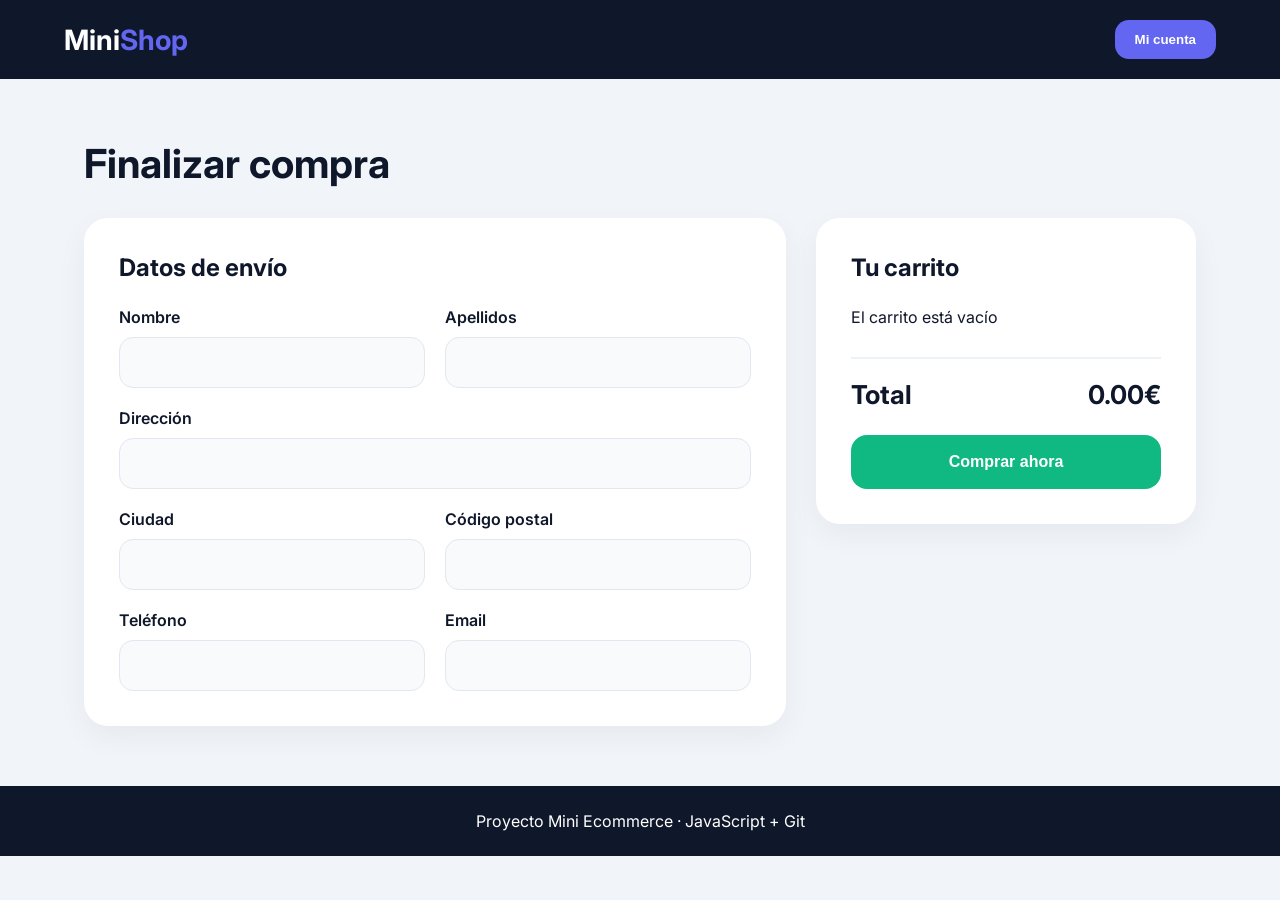
<file: boiler_carrito.html>
<!DOCTYPE html>
<html lang="es">
<head>
<meta charset="UTF-8" />
<meta name="viewport" content="width=device-width, initial-scale=1.0"/>
<title>Checkout UI</title>
<link rel="stylesheet" href="style.css">
<link href="https://fonts.googleapis.com/css2?family=Inter:wght@300;400;500;600;700&display=swap" rel="stylesheet">


<style>

:root{
  --primary:#6366f1;
  --success:#10b981;
  --bg:#f1f5f9;
  --text:#0f172a;
  --muted:#64748b;
  --border:#e2e8f0;
}

*{
  margin:0;
  padding:0;
  box-sizing:border-box;
}

body{
  font-family:'Inter',sans-serif;
  background:var(--bg);
  color:var(--text);
}

.container{
  max-width:1200px;
  margin:60px auto;
  padding:0 20px;
}

.checkout-layout{
  display:grid;
  grid-template-columns:1fr 380px;
  gap:30px;
}

.card{
  background:white;
  border-radius:24px;
  padding:35px;
  box-shadow:0 10px 30px rgba(0,0,0,0.05);
}

h1{
  font-size:40px;
  margin-bottom:30px;
}

h2{
  font-size:24px;
  margin-bottom:25px;
}

.form-grid{
  display:grid;
  grid-template-columns:1fr 1fr;
  gap:20px;
}

.input-group{
  display:flex;
  flex-direction:column;
  gap:10px;
}

.input-group.full{
  grid-column:1/3;
}

label{
  font-weight:600;
}

input{
  padding:16px;
  border-radius:14px;
  border:1px solid var(--border);
  background:#f8fafc;
  font-size:15px;
  outline:none;
}

input:focus{
  border-color:var(--primary);
}

.cart-item{
  display:flex;
  gap:15px;
  padding:20px 0;
  border-bottom:1px solid #edf2f7;
}

.cart-item img{
  width:80px;
  height:80px;
  object-fit:contain;
  background:white;
  border-radius:12px;
  padding:10px;
  border:1px solid #e2e8f0;
}

.cart-item-info{
  flex:1;
}

.cart-item-title{
  font-weight:600;
  margin-bottom:10px;
  line-height:1.4;
}

.cart-item-price{
  color:var(--muted);
}

.summary{
  position:sticky;
  top:30px;
  height:fit-content;
}

.total{
  display:flex;
  justify-content:space-between;
  align-items:center;
  margin-top:30px;
  padding-top:20px;
  border-top:2px solid #edf2f7;
  font-size:26px;
  font-weight:700;
}

.buy-btn{
  width:100%;
  margin-top:25px;
  border:none;
  background:var(--success);
  color:white;
  padding:18px;
  border-radius:16px;
  font-size:16px;
  font-weight:600;
  cursor:pointer;
  transition:0.3s;
}

.buy-btn:hover{
  opacity:0.9;
}

@media(max-width:950px){

  .checkout-layout{
    grid-template-columns:1fr;
  }

  .summary{
    position:relative;
    top:0;
  }

}

@media(max-width:700px){

  .form-grid{
    grid-template-columns:1fr;
  }

  .input-group.full{
    grid-column:auto;
  }

}

</style>
</head>

<body>
<nav>

    <div class="nav-container">

      <!-- LOGO -->

      <div class="logo">

        Mini<span>Shop</span>

      </div>


      <!-- BOTONES NAV -->

      <div class="nav-actions">

        <!-- TODO:
        Abrir modal login
        -->

        <button class="account-btn" id="loginBtn">
          Mi cuenta 
        </button>

      </div>

    </div>

  </nav>

<div class="container">

  <h1>Finalizar compra</h1>

  <div class="checkout-layout">

    <!-- FORMULARIO -->

    <section class="card">

      <h2>Datos de envío</h2>

      <form>

        <div class="form-grid">

          <div class="input-group">
            <label>Nombre</label>
            <input type="text">
          </div>

          <div class="input-group">
            <label>Apellidos</label>
            <input type="text">
          </div>

          <div class="input-group full">
            <label>Dirección</label>
            <input type="text">
          </div>

          <div class="input-group">
            <label>Ciudad</label>
            <input type="text">
          </div>

          <div class="input-group">
            <label>Código postal</label>
            <input type="text">
          </div>

          <div class="input-group">
            <label>Teléfono</label>
            <input type="text">
          </div>

          <div class="input-group">
            <label>Email</label>
            <input type="email">
          </div>

        </div>

      </form>

    </section>

    <!-- RESUMEN -->

    <aside class="card summary">

      <h2>Tu carrito</h2>

      <!-- Contenedor dinámico que llenará js/carrito.js -->
      <div id="cartContainer">
        <!-- Si el carrito está vacío, se mostrará un mensaje dinámico -->
      </div>

      <div class="total">
        <span>Total</span>
        <span id="cartTotal">0€</span>
      </div>

      <button class="buy-btn checkout-btn">
        Comprar ahora
      </button>

    </aside>

  </div>

</div>

  <footer>

    <p>

      Proyecto Mini Ecommerce · JavaScript + Git

    </p>

  </footer>


  <script src="carrito.js"></script>
  <script>
    (function(){
      // El header muestra siempre 'Mi cuenta'. El perfil se gestiona en perfil_boiler.html
      const btn = document.getElementById('loginBtn') || document.querySelector('.account-btn');
      if (btn) btn.textContent = 'Mi cuenta';
    })();
  </script>
</body>

</html>
</file>
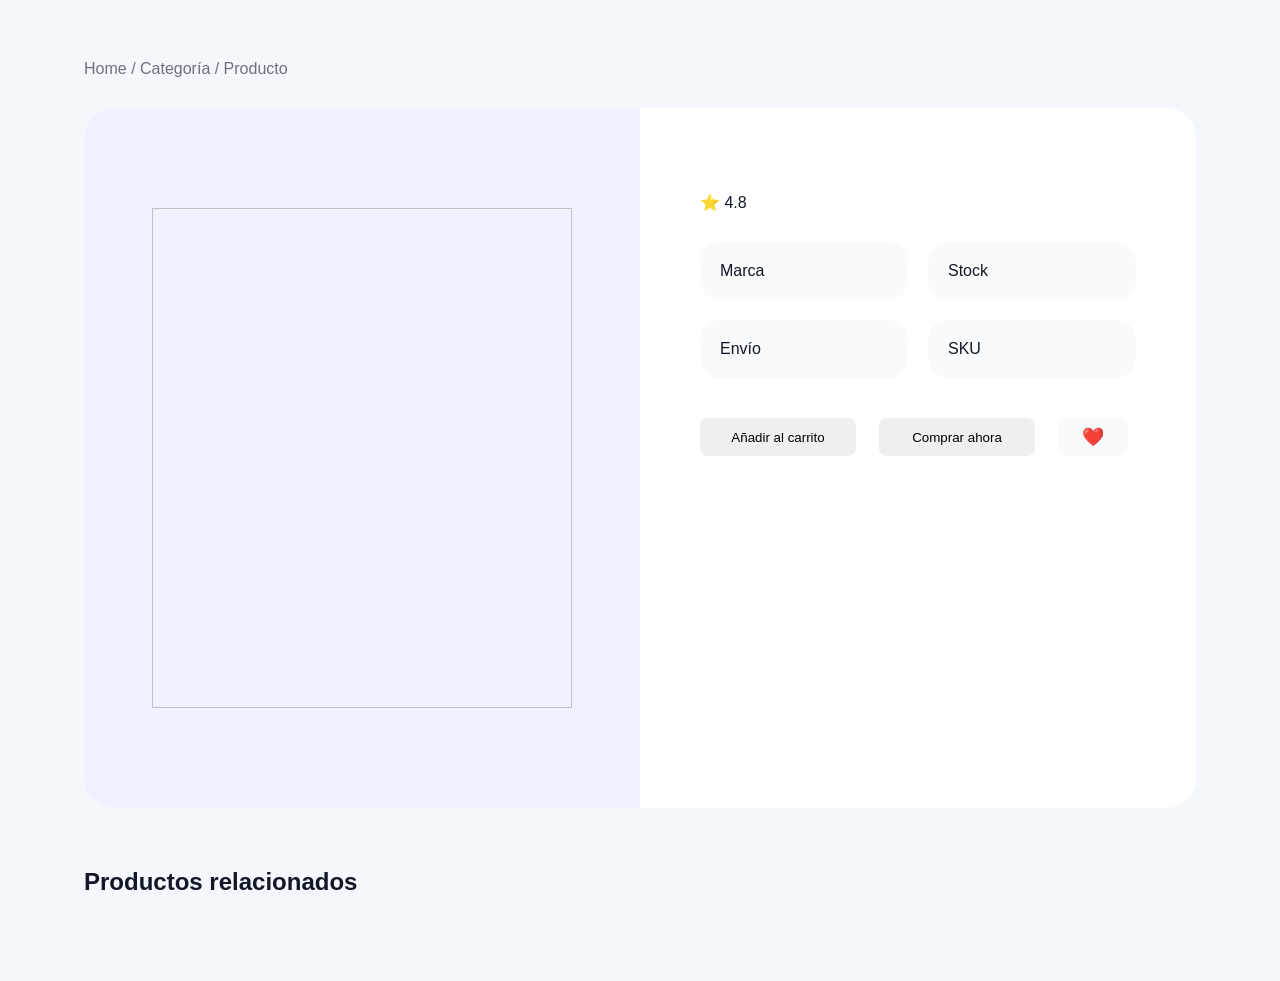
<file: detallerboiler.html>
<!DOCTYPE html>
<html lang="es">

<head>

    <meta charset="UTF-8">

    <meta
        name="viewport"
        content="width=device-width, initial-scale=1.0"
    >

    <title>
        Detalle Producto
    </title>

    <link rel="stylesheet" href="style.css">

    <style>

        /* =========================
           RESET
        ========================= */

        *{
            margin:0;
            padding:0;
            box-sizing:border-box;
        }

        body{
            font-family:Arial,sans-serif;
            background:#f4f7fb;
            color:#111827;
        }

        /* =========================
           CONTAINER
        ========================= */

        .container{
            max-width:1300px;
            margin:60px auto;
            padding:0 20px;
        }

        .breadcrumb{
            margin-bottom:30px;
            color:#6b7280;
        }

        /* =========================
           PRODUCTO
        ========================= */

        .product-box{
            background:white;
            border-radius:30px;
            overflow:hidden;
            display:grid;
            grid-template-columns:1fr 1fr;
            min-height:700px;
        }

        .left-side{
            display:flex;
            justify-content:center;
            align-items:center;
            padding:60px;
            background:#eef2ff;
        }

        .left-side img{
            width:100%;
            max-width:420px;
            height:500px;
            object-fit:contain;
        }

        .right-side{
            padding:60px;
        }

        .category{
            color:#6366f1;
            margin-bottom:20px;
        }

        .title{
            font-size:48px;
            margin-bottom:25px;
        }

        .rating{
            margin-bottom:25px;
        }

        .description{
            margin-bottom:30px;
            line-height:1.8;
        }

        .price{
            font-size:58px;
            font-weight:bold;
            margin-bottom:30px;
        }

        .actions{
            display:flex;
            gap:15px;
        }

        button{
            border:none;
            padding:18px;
            border-radius:18px;
            cursor:pointer;
        }

        .buy-btn{
            flex:1;
        }

        .fav-btn{
            width:70px;
        }

        /* =========================
           INFO
        ========================= */

        .info-grid{
            display:grid;
            grid-template-columns:repeat(2,1fr);
            gap:20px;
            margin-bottom:40px;
        }

        .info-card{
            padding:20px;
            border-radius:20px;
            background:#f9fafb;
        }

        /* =========================
           RELACIONADOS
        ========================= */

        .related{
            margin-top:60px;
        }

        .related h2{
            margin-bottom:25px;
        }

        .related-grid{
            display:grid;
            grid-template-columns:
            repeat(auto-fit,minmax(220px,1fr));
            gap:25px;
        }

        .related-card{
            background:white;
            border-radius:24px;
            padding:25px;
            text-align:center;
        }

        .related-card img{
            width:100%;
            height:180px;
            object-fit:contain;
        }

        /* =========================
           RESPONSIVE
        ========================= */

        @media(max-width:1000px){

            .product-box{
                grid-template-columns:1fr;
            }

        }

    </style>

</head>

<body>

    <div class="container">

        <div class="breadcrumb">

            Home / Categoría / Producto
            <span id="pageUser" style="float:right;font-weight:600;color:#374151"></span>

        </div>

        <section class="product-box">

            <div class="left-side">

                <img
                    id="productImage"
                >

            </div>

            <div class="right-side">

                <p
                    class="category"
                    id="productCategory"
                >
                </p>

                <h1
                    class="title"
                    id="productTitle"
                >
                </h1>

                <div class="rating">

                    ⭐ 4.8

                    <span
                        id="productReviews"
                    >
                    </span>

                </div>

                <p
                    class="description"
                    id="productDescription"
                >
                </p>

                <div class="info-grid">

                    <div class="info-card">
                        Marca
                    </div>

                    <div class="info-card">
                        Stock
                    </div>

                    <div class="info-card">
                        Envío
                    </div>

                    <div class="info-card">
                        SKU
                    </div>

                </div>

                <div
                    class="price"
                    id="productPrice"
                >
                </div>

                <div class="actions">

                    <button
                        class="buy-btn"
                        id="addToCartBtn"
                    >
                        Añadir al carrito
                    </button>

                    <button
                        class="fav-btn"
                        id="favoriteBtn"
                    >
                        ❤️
                    </button>

                </div>

            </div>

        </section>

        <section class="related">

            <h2>
                Productos relacionados
            </h2>

            <div
                class="related-grid"
                id="relatedGrid"
            >
            </div>

        </section>

    </div>

    <script>

        let currentProduct = null;

        async function getProduct(){
            const params = new URLSearchParams(window.location.search);
            const id = params.get('id') || localStorage.getItem('lastProductId') || '1';
            try{
                const res = await fetch('https://fakestoreapi.com/products/'+id);
                if (!res.ok) throw new Error('HTTP '+res.status);
                const p = await res.json();
                currentProduct = p;
                localStorage.setItem('lastProductId', p.id);
                renderProduct(p);
                getRelatedProducts(p.category);
            }catch(err){
                console.error('Error al obtener producto', err);
            }
        }

        function renderProduct(p){
            document.getElementById('productImage').src = p.image;
            document.getElementById('productCategory').textContent = p.category;
            document.getElementById('productTitle').textContent = p.title;
            document.getElementById('productDescription').textContent = p.description;
            document.getElementById('productPrice').textContent = p.price + ' €';
            document.getElementById('productReviews').textContent = p.rating ? `(Rating: ${p.rating.rate} ⭐)` : '';
            // estado del boton favorito
            try{
                const favBtn = document.getElementById('favoriteBtn');
                const fav = JSON.parse(localStorage.getItem('favorites')) || [];
                if (fav.includes(p.id)){
                    favBtn.textContent = '❤️';
                    favBtn.classList.add('favorited');
                } else {
                    favBtn.textContent = '🤍';
                    favBtn.classList.remove('favorited');
                }
            }catch(e){ /* ignore */ }
        }

        async function getRelatedProducts(category){
            try{
                const res = await fetch('https://fakestoreapi.com/products/category/'+encodeURIComponent(category));
                const arr = await res.json();
                renderRelatedProducts(arr.filter(x=>x.id!=currentProduct.id));
            }catch(e){ console.error('related',e); }
        }

        function renderRelatedProducts(arr){
            const grid = document.getElementById('relatedGrid');
            grid.innerHTML = '';
            arr.forEach(p=>{
                const card = document.createElement('div');
                card.className = 'related-card';
                card.innerHTML = `\n                    <img src="${p.image}" alt="${p.title}">\n                    <h3>${p.title}</h3>\n                    <p>${p.price} €</p>\n                    <button class="details-small" data-id="${p.id}">Ver</button>\n                `;
                grid.appendChild(card);
            });
            // delegación para botones ver
            grid.addEventListener('click', (e)=>{
                const t = e.target;
                if (t && t.matches && t.matches('.details-small')){
                    const id = t.getAttribute('data-id');
                    if (id) window.location.href = 'detallerboiler.html?id='+id;
                }
            });
        }

        function addToCart(){
            if (!currentProduct) return;
            let cart = JSON.parse(localStorage.getItem('cart')) || [];
            const existing = cart.find(i=>i.id===currentProduct.id);
            if (existing) existing.quantity = (existing.quantity||1)+1;
            else cart.push({...currentProduct, quantity:1});
            localStorage.setItem('cart', JSON.stringify(cart));
            alert(currentProduct.title + ' añadido al carrito');
        }

        function buyNow(){
            addToCart();
            window.location.href = 'boiler_carrito.html';
        }

        function addToFavorites(){
            if (!currentProduct) return;
            let fav = JSON.parse(localStorage.getItem('favorites')) || [];
            const favBtn = document.getElementById('favoriteBtn');
            if (!fav.includes(currentProduct.id)){
                fav.push(currentProduct.id);
                favBtn.textContent = '❤️';
                favBtn.classList.add('favorited');
            } else {
                fav = fav.filter(id=>id!==currentProduct.id);
                favBtn.textContent = '🤍';
                favBtn.classList.remove('favorited');
            }
            localStorage.setItem('favorites', JSON.stringify(fav));
        }

        function initEvents(){
            const addBtn = document.getElementById('addToCartBtn');
            const favBtn = document.getElementById('favoriteBtn');
            // crear boton comprar ahora
            const buyNowBtn = document.createElement('button');
            buyNowBtn.className = 'buy-btn';
            buyNowBtn.id = 'buyNowBtn';
            buyNowBtn.textContent = 'Comprar ahora';
            addBtn.parentNode.insertBefore(buyNowBtn, favBtn);

            addBtn.addEventListener('click', addToCart);
            buyNowBtn.addEventListener('click', buyNow);
            favBtn.addEventListener('click', addToFavorites);
        }

        function init(){
            getProduct();
            initEvents();
            // mostrar usuario si existe
            try{ const u = sessionStorage.getItem('username'); const el = document.getElementById('pageUser'); if (el) el.textContent = u ? u : ''; }catch(e){}
        }

        init();

    </script>
</body>

</html>
</file>
<file: style.css>
/* ========================================
RESET
======================================== */

*{
  margin:0;
  padding:0;
  box-sizing:border-box;
}

.prueba{
  background: red;
}

/* ========================================
VARIABLES
======================================== */

:root{

  --bg:#7a7a7e70;

  --white:#a09797;

  --text:#0f172a;

  --muted:#64748b;

  --primary:#6119e8;

  --primary-hover:#4600e8f8;

  --success:#10b981;

  --danger:#ef4444;

  --border:#232426;

}


/* ========================================
BODY
======================================== */

body{

  font-family:'Inter', sans-serif;

  background:var(--bg);

  color:var(--text);

}
/* ========================================
NAVBAR
======================================== */

nav{

  position:sticky;

  top:0;

  z-index:100;

  background:#0f172a;

  padding:20px 0;

}


.nav-container{

  width:90%;

  max-width:1400px;

  margin:auto;

  display:flex;

  justify-content:space-between;

  align-items:center;

}


.logo{

  font-size:28px;

  font-weight:700;

  color:white;

}


.logo span{

  color:var(--primary);

}


.nav-actions{

  display:flex;

  gap:15px;

}


.account-btn{

  border:none;

  background:var(--primary);

  color:white;

  padding:12px 20px;

  border-radius:14px;

  cursor:pointer;

  font-weight:600;

  transition:0.3s;

}


.account-btn:hover{

  background:var(--primary-hover);

}


/* ========================================
HERO
======================================== */

.hero{

  height:420px;

  background:
  linear-gradient(
    rgba(15,23,42,0.7),
    rgba(15,23,42,0.7)
  ),

  url("https://images.unsplash.com/photo-1523381210434-271e8be1f52b?q=80&w=1400&auto=format&fit=crop");

  background-size:cover;

  background-position:center;

  display:flex;

  justify-content:center;

  align-items:center;

  text-align:center;

  color:white;

  padding:20px;

}


.hero-content{

  max-width:700px;

}


.hero h1{

  font-size:64px;

  margin-bottom:20px;

}


.hero p{

  font-size:18px;

  line-height:1.6;

  margin-bottom:30px;

}


.hero button{

  border:none;

  background:var(--primary);

  color:white;

  padding:16px 30px;

  border-radius:14px;

  cursor:pointer;

  font-weight:600;

  transition:0.3s;

}


.hero button:hover{

  background:var(--primary-hover);

}


/* ========================================
FILTROS
======================================== */

.controls{

  width:90%;

  max-width:1400px;

  margin:auto;

  margin-top:-40px;

  position:relative;

  z-index:20;

}


.controls-box{

  background:white;

  border-radius:24px;

  padding:25px;

  display:flex;

  gap:15px;

  flex-wrap:wrap;

  box-shadow:0 15px 35px rgba(0,0,0,0.08);

}


.controls input,
.controls select{

  flex:1;

  min-width:220px;

  padding:15px;

  border-radius:14px;

  border:1px solid var(--border);

  background:#f8fafc;

  outline:none;

}


/* ========================================
MAIN LAYOUT
======================================== */

.main-layout{

  width:90%;

  max-width:1400px;

  margin:50px auto;

  display:grid;

  grid-template-columns:1fr 350px;

  gap:30px;

}


/* ========================================
PRODUCTOS
======================================== */

.products-grid{

  display:grid;

  grid-template-columns:
  repeat(auto-fit, minmax(260px,1fr));

  gap:25px;

}


/* ========================================
CARD PRODUCTO
======================================== */

.product-card{

  background:white;
  padding: 10px;

  border-radius:24px;

  overflow:hidden;

  transition:0.3s;

  box-shadow:0 8px 20px rgba(0,0,0,0.05);
}


.product-card:hover{

  transform:translateY(-8px);

  box-shadow:0 20px 40px rgba(0,0,0,0.08);

}


.product-image{

  height:260px;

  background:white;

  display:flex;

  justify-content:center;

  align-items:center;

  padding:30px;

}


.product-image img{

  max-width:100%;

  max-height:100%;

  object-fit:contain;

}


.product-info{

  padding:22px;

}


.product-category{

  font-size:12px;

  text-transform:uppercase;

}

/* FAVORITOS */
.fav-btn{
  border: none;
  background: transparent;
  font-size:18px;
  cursor: pointer;
  transition: color 0.15s ease;
  color: #666;
}
.fav-btn.favorited{
  color: var(--danger);
}

/* Avatar en navbar */
.nav-avatar{
  width:28px;
  height:28px;
  border-radius:50%;
  object-fit:cover;
  vertical-align:middle;
  margin-right:8px;
  border:2px solid rgba(255,255,255,0.06);
}

/* Menú de cuenta (avatar) */
.account-menu{
  position: absolute;
  background: white;
  box-shadow: 0 10px 30px rgba(0,0,0,0.12);
  border-radius:10px;
  overflow:hidden;
  z-index:1500;
  min-width:160px;
}
.account-menu a, .account-menu button{
  display:block;
  padding:12px 16px;
  color:var(--text);
  text-decoration:none;
  background:transparent;
  border:0;
  text-align:left;
  width:100%;
  cursor:pointer;
}
.account-menu a:hover, .account-menu button:hover{
  background:#f3f4f6;
}



.product-title{
  text-align: center;
  font-size:18px;

  margin-bottom:15px;

  line-height:1.4;

  min-height:50px;

}


.product-price{

  font-size:28px;

  font-weight:700;

  margin-bottom:20px;

}


.card-actions{

  display:flex;

  gap:10px;

}


/* ========================================
BOTONES CARD
======================================== */

.add-btn{

  flex:1;

  border:none;

  background:var(--primary);

  color:white;

  padding:14px;

  border-radius:14px;

  cursor:pointer;

  font-weight:600;

  transition:0.3s;

}


.add-btn:hover{

  background:var(--primary-hover);

}


.fav-btn{

  width:52px;

  border:none;

  border-radius:14px;

  background:#f8fafc;

  cursor:pointer;

  font-size:18px;

  transition:0.3s;

}


.fav-btn:hover{

  background:#fee2e2;

}


/* ========================================
CARRITO
======================================== */

.cart-panel{

  background:white;

  border-radius:24px;

  padding:25px;

  height:fit-content;

  position:sticky;

  top:100px;

  box-shadow:0 10px 30px rgba(0,0,0,0.05);

}


.cart-panel h2{

  margin-bottom:25px;

  font-size:28px;

}


.cart-item{

  display:flex;

  justify-content:space-between;

  align-items:center;

  padding:15px 0;

  border-bottom:1px solid var(--border);

}


.cart-item-info{

  flex:1;

}


.cart-item-title{

  font-size:14px;

  font-weight:600;

  margin-bottom:5px;

}


.cart-item-price{

  color:var(--muted);

  font-size:14px;

}


.remove-btn{

  width:36px;

  height:36px;

  border:none;

  border-radius:10px;

  background:#fee2e2;

  color:var(--danger);

  cursor:pointer;

  font-weight:bold;

}


.cart-total{

  margin-top:25px;

  padding-top:20px;

  border-top:2px solid var(--border);

  display:flex;

  justify-content:space-between;

  font-size:22px;

  font-weight:700;

}


/* ========================================
CHECKOUT BUTTON
======================================== */

.checkout-btn{

  width:100%;

  margin-top:20px;

  border:none;

  background:var(--success);

  color:white;

  padding:16px;

  border-radius:16px;

  cursor:pointer;

  font-size:16px;

  font-weight:600;

}


/* ========================================
LOGIN MODAL
======================================== */

.login-modal{

  position:fixed;

  inset:0;

  background:rgba(0,0,0,0.6);

  display:flex;

  justify-content:center;

  align-items:center;

  z-index:999;

}


.login-modal.hidden{

  display:none;

}


.login-box{

  width:100%;

  max-width:420px;

  background:white;

  padding:40px;

  border-radius:28px;

  position:relative;

}


.login-box h2{

  font-size:34px;

  margin-bottom:10px;

}


.login-box p{

  color:var(--muted);

  margin-bottom:25px;

}


.login-box form{

  display:flex;

  flex-direction:column;

  gap:15px;

}


.login-box input{

  padding:16px;

  border-radius:14px;

  border:1px solid var(--border);

  background:#f8fafc;

  outline:none;

}


.login-box button[type="submit"]{

  border:none;

  background:var(--primary);

  color:white;

  padding:16px;

  border-radius:14px;

  cursor:pointer;

  font-weight:600;

}


.close-login{

  position:absolute;

  top:15px;

  right:15px;

  width:38px;

  height:38px;

  border:none;

  border-radius:10px;

  background:#f1f5f9;

  cursor:pointer;

}


/* ========================================
FOOTER
======================================== */

footer{

  margin-top:50px;

  background:#0f172a;

  color:white;

  text-align:center;

  padding:25px;

}


/* ========================================
RESPONSIVE
======================================== */

@media(max-width:1100px){

  .main-layout{

    grid-template-columns:1fr;

  }

}


@media(max-width:768px){

  .hero h1{

    font-size:42px;

  }

}



/*BOTON DETALLES 
*/

.details-btn {

   border:none;

  background:var(--primary);

  color:white;

  padding:12px 20px;

  border-radius:14px;

  cursor:pointer;

  font-weight:600;

  transition:0.3s;

}


/*DEPLEGABLE*/

/* Dropdown container */
.dropdown {
  position: relative;
  display: inline-block;
}

/* Dropdown button (los tres puntitos) */
.dropdown .account-btn {
  padding: 12px 16px;
  font-size: 20px;
  line-height: 1;
}

/* Dropdown content (inicialmente oculto) */
.dropdown-content {
  display: none;
  position: absolute;
  background-color: white;
  min-width: 160px;
  box-shadow: 0px 8px 16px rgba(0,0,0,0.2);
  border-radius: 10px;
  z-index: 1000;
  right: 0;
  top: 100%;
  overflow: hidden;
}

/* Links dentro del dropdown */
.dropdown-content a {
  color: var(--text);
  padding: 12px 16px;
  text-decoration: none;
  display: block;
  transition: 0.2s;
}

.dropdown-content a:hover {
  background-color: var(--primary-hover);
  color: white;
}

/* Mostrar dropdown al pasar el mouse */
.dropdown:hover .dropdown-content {
  display: block;
  cursor: pointer;
}

/* Visible class for click toggle (mobile) */
.dropdown-content.visible{
  display:block;
}

/* ============================
   Admin panel styles
   ============================ */
.container{
  width:90%;
  max-width:1100px;
  margin:32px auto;
}
.header{
  display:flex;
  align-items:center;
  justify-content:space-between;
  gap:16px;
  margin-bottom:18px;
}
.stats{
  display:grid;
  grid-template-columns:repeat(4,1fr);
  gap:16px;
  margin-bottom:18px;
}
.stat-card{
  background:white;
  padding:18px;
  border-radius:12px;
  box-shadow:0 8px 20px rgba(0,0,0,0.04);
  text-align:center;
}
.table-container{
  background:white;
  padding:12px;
  border-radius:12px;
  box-shadow:0 8px 20px rgba(0,0,0,0.04);
}
.table-container table{width:100%;border-collapse:collapse}
.table-container th,.table-container td{padding:10px;border-bottom:1px solid #f1f5f9}
.product-image{width:56px;height:56px;object-fit:contain}
.actions button{margin-right:8px;padding:8px 12px;border-radius:8px;border:none;cursor:pointer}
.add-btn{background:var(--primary);color:#fff;padding:8px 12px;border-radius:10px;border:none}
.save-btn{background:var(--success);color:#fff;padding:10px 14px;border-radius:10px;border:none}
.modal{position:fixed;inset:0;background:rgba(0,0,0,0.5);display:flex;align-items:center;justify-content:center}
.modal .modal-content{background:white;padding:20px;border-radius:12px;width:420px}

@media(max-width:900px){
  .stats{grid-template-columns:repeat(2,1fr)}
}
@media(max-width:600px){
  .stats{grid-template-columns:1fr}
}

/* Admin header button */
.admin-btn, #adminHeaderBtn{
  border:none;
  background:var(--primary);
  color:white;
  padding:10px 14px;
  border-radius:12px;
  cursor:pointer;
  font-weight:700;
}
.admin-btn:hover, #adminHeaderBtn:hover{ background:var(--primary-hover); }
</file>
